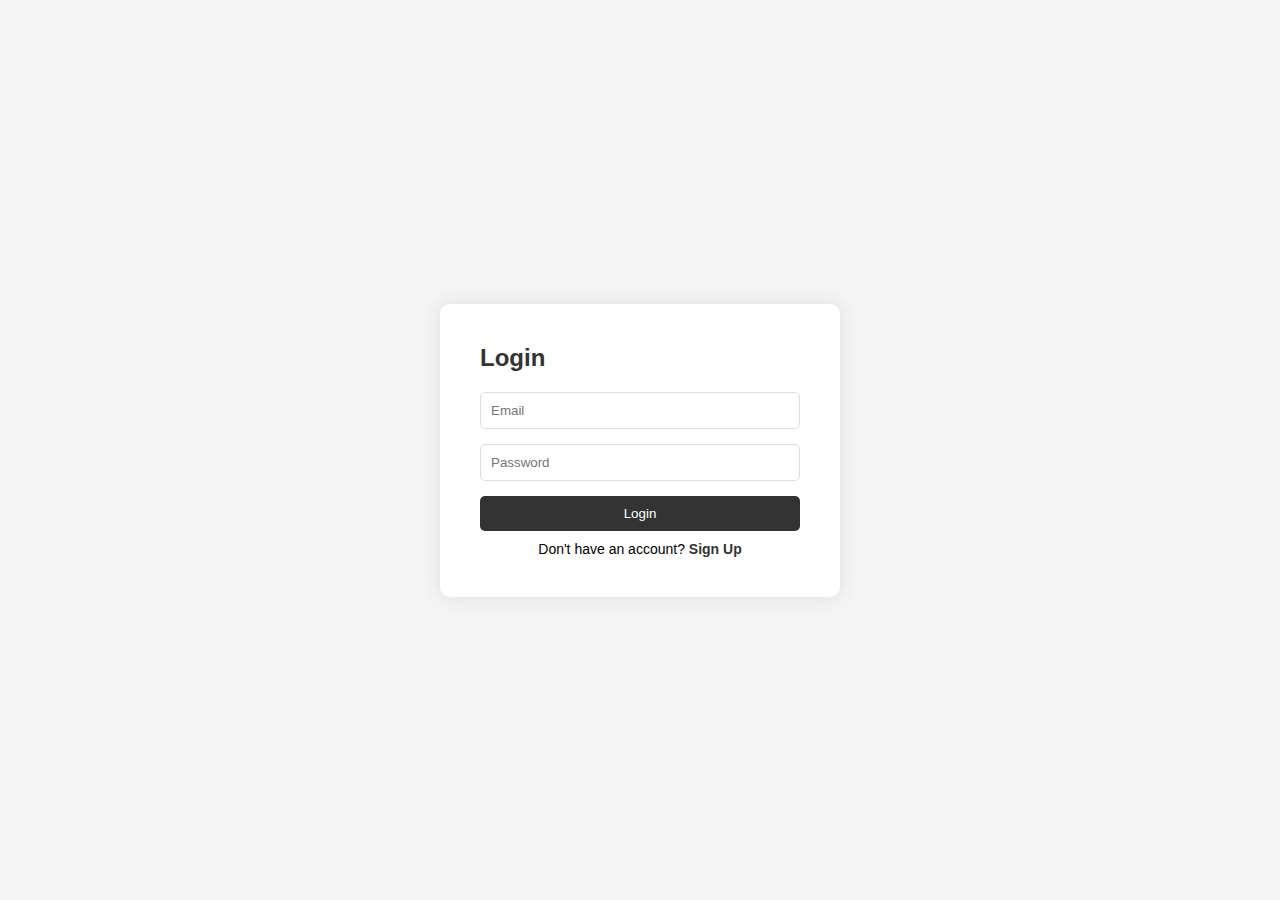
<file: login.html>
<!DOCTYPE html>
<html lang="en">
<head>
    <meta charset="UTF-8">
    <meta name="viewport" content="width=device-width, initial-scale=1.0">
    <title>Responsive Login / Sign Up Page</title>
    <link rel="stylesheet" href="login.css">
</head>
<body>
    <div class="container">
        <div class="form-container" id="form-container">
            <!-- Login Form -->
            <form id="login-form" class="form">
                <h2>Login</h2>
                <input type="email" id="login-email" placeholder="Email" required>
                <input type="password" id="login-password" placeholder="Password" required>
                <button type="submit" class="btn">Login</button>
                <p class="toggle-text">Don't have an account? <a href="#" onclick="toggleForm()">Sign Up</a></p>
            </form>

            <!-- Signup Form -->
            <form id="signup-form" class="form hidden">
                <h2>Sign Up</h2>
                <input type="text" id="signup-username" placeholder="Username" required>
                <input type="email" id="signup-email" placeholder="Email" required>
                <input type="password" id="signup-password" placeholder="Password" required>
                <button type="submit" class="btn">Sign Up</button>
                <p class="toggle-text">Already have an account? <a href="#" onclick="toggleForm()">Login</a></p>
            </form>
        </div>
    </div>

    <script src="login.js"></script>
</body>
</html>
</file>
<file: login.css>
/* General Styles */
* {
    margin: 0;
    padding: 0;
    box-sizing: border-box;
    font-family: 'Arial', sans-serif;
}

body {
    display: flex;
    justify-content: center;
    align-items: center;
    height: 100vh;
    background-color: #f5f5f5;
    margin: 0;
}

.container {
    width: 90%;
    max-width: 400px;
    padding: 40px;
    background-color: white;
    border-radius: 10px;
    box-shadow: 0 0 20px rgba(0, 0, 0, 0.1);
}

.form-container {
    width: 100%;
    position: relative;
}

.form {
    display: flex;
    flex-direction: column;
}

.hidden {
    display: none;
}

h2 {
    margin-bottom: 20px;
    color: #333;
}

input {
    margin-bottom: 15px;
    padding: 10px;
    border-radius: 5px;
    border: 1px solid #ddd;
}

.btn {
    padding: 10px;
    background-color: #333;
    color: white;
    border: none;
    border-radius: 5px;
    cursor: pointer;
    margin-bottom: 10px;
}

.btn:hover {
    background-color: #555;
}

.toggle-text {
    font-size: 14px;
    text-align: center;
}

.toggle-text a {
    color: #333;
    text-decoration: none;
    font-weight: bold;
}

/* Responsive Styles */
@media (max-width: 480px) {
    .container {
        width: 95%;
        padding: 30px;
    }

    h2 {
        font-size: 1.5rem;
    }

    input {
        font-size: 1rem;
        padding: 8px;
    }

    .btn {
        font-size: 1rem;
        padding: 8px;
    }

    .toggle-text {
        font-size: 13px;
    }
}
</file>
